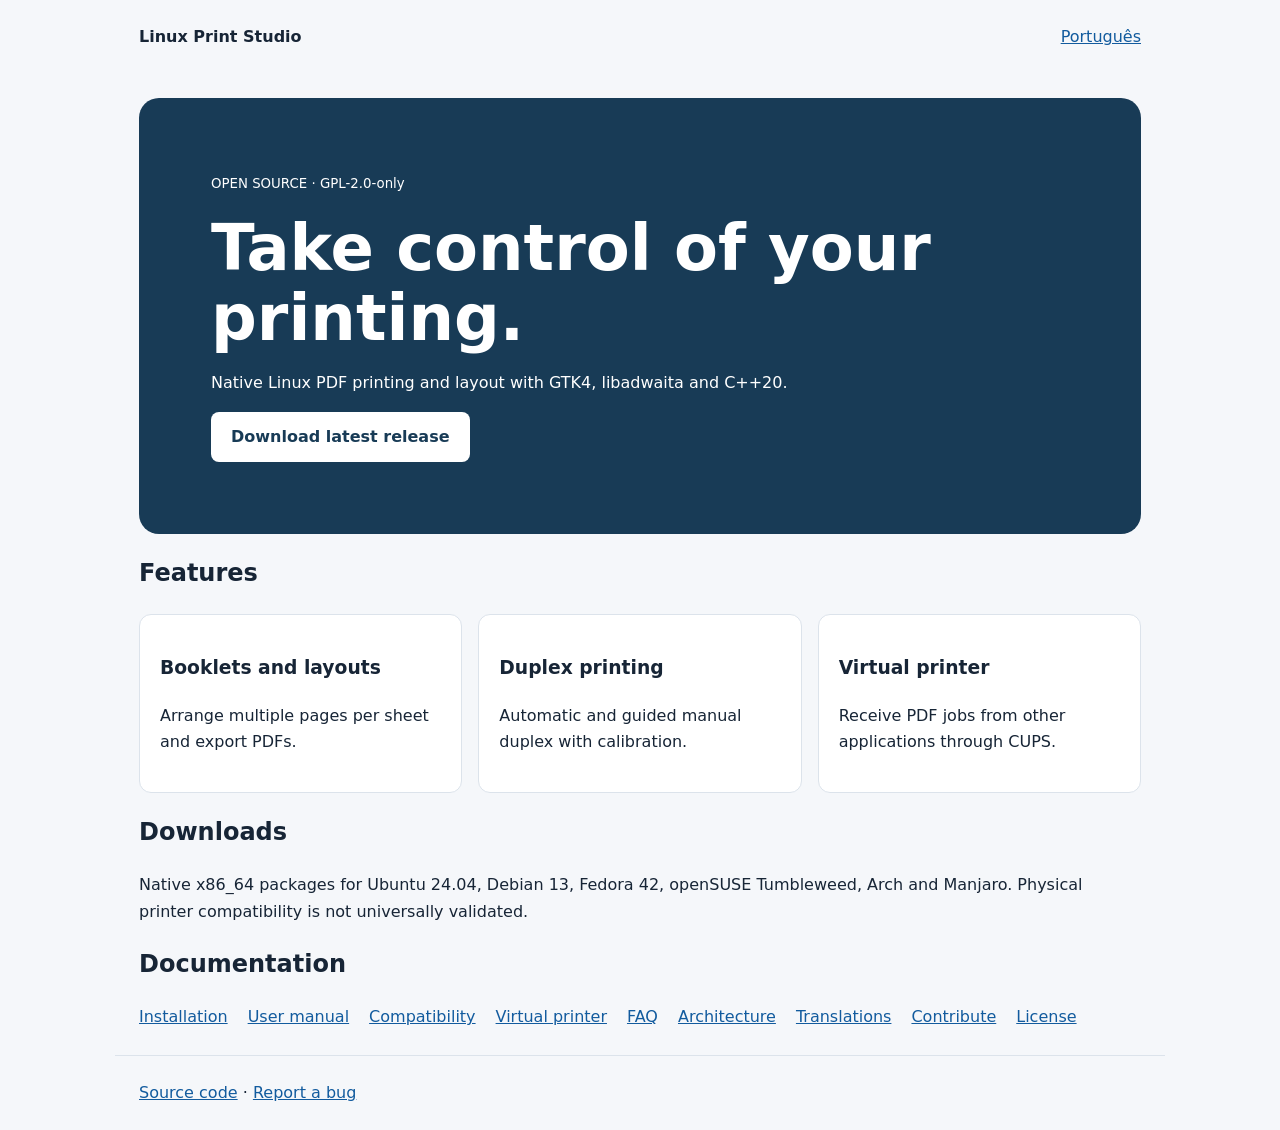
<file: site/index.html>
<!doctype html><html lang="en"><head><meta charset="utf-8"><meta name="viewport" content="width=device-width,initial-scale=1"><title>Linux Print Studio</title><link rel="stylesheet" href="style.css"></head><body><header><strong>Linux Print Studio</strong><a href="pt.html" lang="pt-BR">Português</a></header><main><section class="hero"><small>OPEN SOURCE · GPL-2.0-only</small><h1>Take control of your printing.</h1><p>Native Linux PDF printing and layout with GTK4, libadwaita and C++20.</p><a class="button" href="https://github.com/ffabiomc/Linux-Print-Studio-/releases/latest">Download latest release</a></section><h2>Features</h2><div class="grid"><article><h3>Booklets and layouts</h3><p>Arrange multiple pages per sheet and export PDFs.</p></article><article><h3>Duplex printing</h3><p>Automatic and guided manual duplex with calibration.</p></article><article><h3>Virtual printer</h3><p>Receive PDF jobs from other applications through CUPS.</p></article></div><h2>Downloads</h2><p>Native x86_64 packages for Ubuntu 24.04, Debian 13, Fedora 42, openSUSE Tumbleweed, Arch and Manjaro. Physical printer compatibility is not universally validated.</p><h2>Documentation</h2><nav><a href="https://github.com/ffabiomc/Linux-Print-Studio-/blob/main/INSTALL.md">Installation</a><a href="https://github.com/ffabiomc/Linux-Print-Studio-/blob/main/docs/manual.en.md">User manual</a><a href="https://github.com/ffabiomc/Linux-Print-Studio-/blob/main/docs/compatibility.md">Compatibility</a><a href="https://github.com/ffabiomc/Linux-Print-Studio-/blob/main/docs/virtual-printer.md">Virtual printer</a><a href="https://github.com/ffabiomc/Linux-Print-Studio-/blob/main/docs/faq.md">FAQ</a><a href="https://github.com/ffabiomc/Linux-Print-Studio-/blob/main/docs/architecture.md">Architecture</a><a href="https://github.com/ffabiomc/Linux-Print-Studio-/blob/main/docs/translations.md">Translations</a><a href="https://github.com/ffabiomc/Linux-Print-Studio-/blob/main/CONTRIBUTING.md">Contribute</a><a href="https://github.com/ffabiomc/Linux-Print-Studio-/blob/main/LICENSE">License</a></nav></main><footer><a href="https://github.com/ffabiomc/Linux-Print-Studio-">Source code</a> · <a href="https://github.com/ffabiomc/Linux-Print-Studio-/issues">Report a bug</a></footer></body></html>
</file>
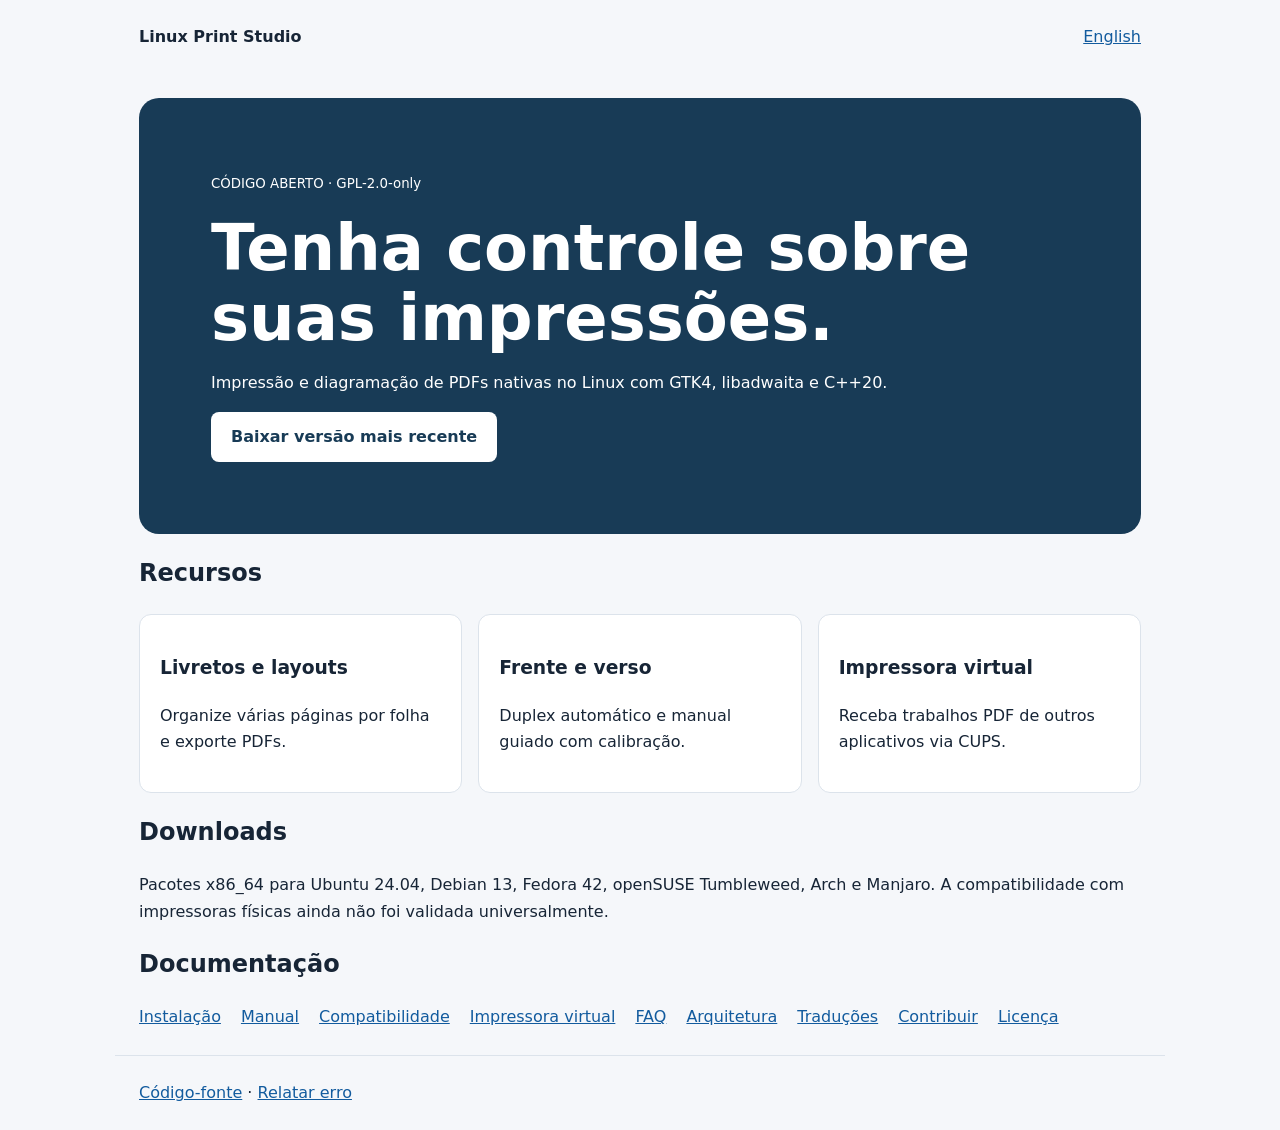
<file: site/pt.html>
<!doctype html><html lang="pt-BR"><head><meta charset="utf-8"><meta name="viewport" content="width=device-width,initial-scale=1"><title>Linux Print Studio — Português</title><link rel="stylesheet" href="style.css"></head><body><header><strong>Linux Print Studio</strong><a href="index.html" lang="en">English</a></header><main><section class="hero"><small>CÓDIGO ABERTO · GPL-2.0-only</small><h1>Tenha controle sobre suas impressões.</h1><p>Impressão e diagramação de PDFs nativas no Linux com GTK4, libadwaita e C++20.</p><a class="button" href="https://github.com/ffabiomc/Linux-Print-Studio-/releases/latest">Baixar versão mais recente</a></section><h2>Recursos</h2><div class="grid"><article><h3>Livretos e layouts</h3><p>Organize várias páginas por folha e exporte PDFs.</p></article><article><h3>Frente e verso</h3><p>Duplex automático e manual guiado com calibração.</p></article><article><h3>Impressora virtual</h3><p>Receba trabalhos PDF de outros aplicativos via CUPS.</p></article></div><h2>Downloads</h2><p>Pacotes x86_64 para Ubuntu 24.04, Debian 13, Fedora 42, openSUSE Tumbleweed, Arch e Manjaro. A compatibilidade com impressoras físicas ainda não foi validada universalmente.</p><h2>Documentação</h2><nav><a href="https://github.com/ffabiomc/Linux-Print-Studio-/blob/main/INSTALL.md">Instalação</a><a href="https://github.com/ffabiomc/Linux-Print-Studio-/blob/main/docs/manual.pt_BR.md">Manual</a><a href="https://github.com/ffabiomc/Linux-Print-Studio-/blob/main/docs/compatibility.md">Compatibilidade</a><a href="https://github.com/ffabiomc/Linux-Print-Studio-/blob/main/docs/virtual-printer.md">Impressora virtual</a><a href="https://github.com/ffabiomc/Linux-Print-Studio-/blob/main/docs/faq.md">FAQ</a><a href="https://github.com/ffabiomc/Linux-Print-Studio-/blob/main/docs/architecture.md">Arquitetura</a><a href="https://github.com/ffabiomc/Linux-Print-Studio-/blob/main/docs/translations.md">Traduções</a><a href="https://github.com/ffabiomc/Linux-Print-Studio-/blob/main/CONTRIBUTING.md">Contribuir</a><a href="https://github.com/ffabiomc/Linux-Print-Studio-/blob/main/LICENSE">Licença</a></nav></main><footer><a href="https://github.com/ffabiomc/Linux-Print-Studio-">Código-fonte</a> · <a href="https://github.com/ffabiomc/Linux-Print-Studio-/issues">Relatar erro</a></footer></body></html>
</file>
<file: site/style.css>
*{box-sizing:border-box}body{margin:0;font:1rem/1.65 system-ui,sans-serif;background:#f5f7fa;color:#172536}header,main,footer{max-width:1050px;margin:auto;padding:24px}header{display:flex;justify-content:space-between;align-items:center}a{color:#125b9e}a:focus-visible{outline:3px solid #d18a22;outline-offset:4px}.hero{background:#183b56;color:white;padding:clamp(24px,6vw,72px);border-radius:20px}h1{font-size:clamp(2rem,5vw,4rem);line-height:1.1;margin:16px 0}.button{display:inline-block;background:white;color:#183b56;padding:12px 20px;border-radius:8px;font-weight:700;text-decoration:none}.grid{display:grid;grid-template-columns:repeat(auto-fit,minmax(210px,1fr));gap:16px}article{background:white;padding:20px;border:1px solid #dce3eb;border-radius:12px}nav{display:flex;flex-wrap:wrap;gap:20px}footer{border-top:1px solid #dce3eb}@media(prefers-color-scheme:dark){body{background:#101820;color:#e5edf5}article{background:#1b2835;border-color:#34495b}a{color:#8dcaff}}
</file>
